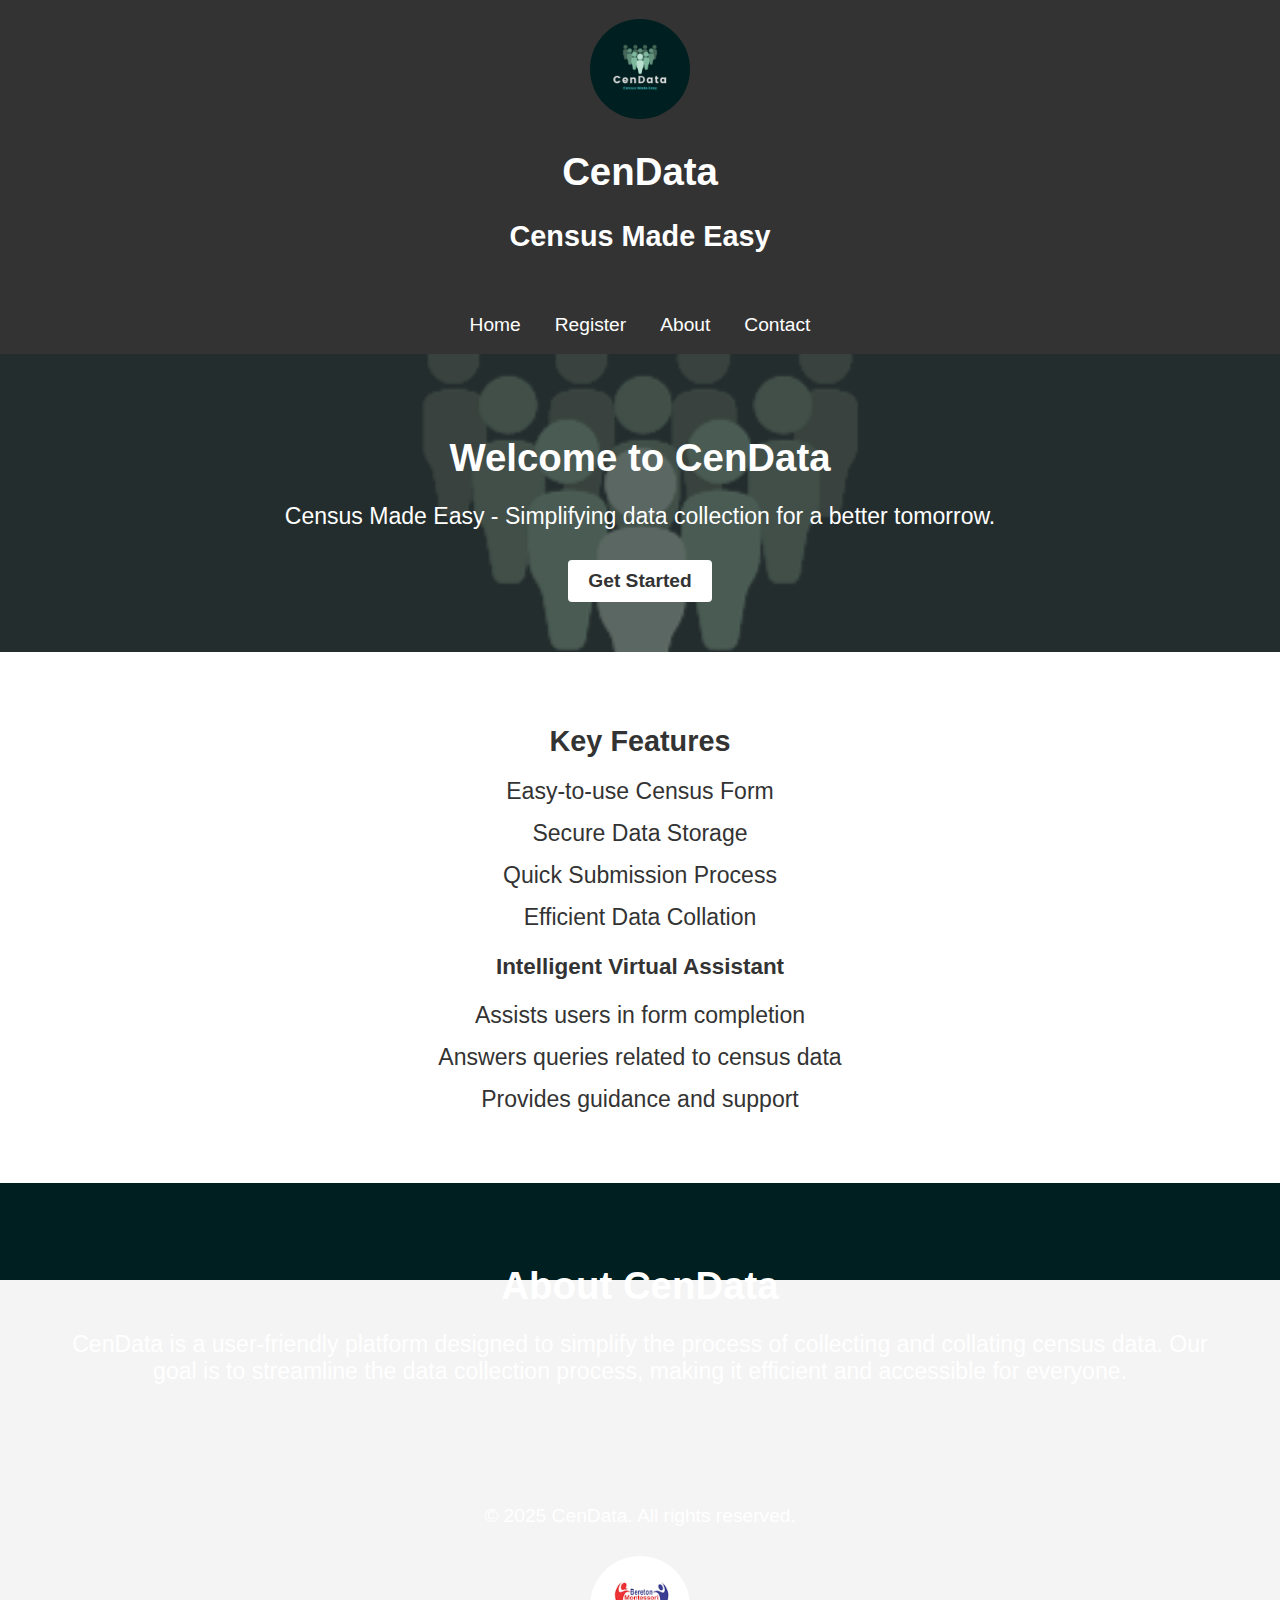
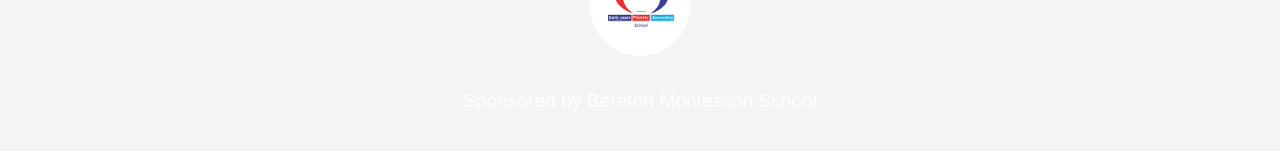
<file: index.html>
<!DOCTYPE html>
<html lang="en">
<head>
    <meta charset="UTF-8">
    <meta name="viewport" content="width=device-width, initial-scale=1.0">
    <title>CenData - Census Made Easy</title>
    <link rel="icon" type="image/x-icon" href="images/favicon.ico">
    <style>
        body {
            font-family: "Arial", sans-serif;
            font-size: larger;
            background-color: #f4f4f4;
            background-image: url(images/CenData.png);
            background-repeat: no-repeat;
            background-attachment: fixed;
            background-size: cover;
            margin: 0;
            padding: 0;
            color: #333;
        }

        header {
            background-color: #333;
            color: #fff;
            text-align: center;
            padding: 1em;
        }

        img {
            text-align: left;
        }

        nav {
            display: flex;
            justify-content: center;
            background-color: #333;
            padding: 10px;
            margin: 0;
        }

        nav a {
            color: #fff;
            text-decoration: none;
            padding: 8px 12px;
            margin: 0 5px;
            border-radius: 4px;
            transition: border-bottom 0.3s ease;
        }

        nav a:hover {
            background-color: #555;
            border-bottom: 2px solid #fff;
        }

        .hero {
            text-align: center;
            padding: 50px;
            color: #fff;
            background-color: rgba(51, 51, 51, 0.7);
        }

        .hero h2 {
            margin-bottom: 20px;
            font-size: 2em;
        }

        .hero p {
            font-size: 1.2em;
            margin-bottom: 30px;
        }

        .hero a {
            display: inline-block;
            padding: 10px 20px;
            background-color: #fff;
            color: #333;
            text-decoration: none;
            border-radius: 4px;
            font-weight: bold;
            transition: background-color 0.3s ease;
        }

        .hero a:hover {
            background-color: #555;
            color: #fff;
        }

        .features {
            text-align: center;
            padding: 50px;
            background-color: #fff;
        }

        .features h2 {
            margin-bottom: 20px;
            color: #333;
        }

        .features ul {
            list-style-type: none;
            padding: 0;
        }

        .features li {
            margin-bottom: 15px;
            font-size: 1.2em;
        }

        #about {
            text-align: center;
            padding: 50px;
            color: #fff;
        }

        #about h2 {
            margin-bottom: 20px;
            font-size: 2em;
        }

        #about p {
            font-size: 1.2em;
            margin-bottom: 30px;
        }

        footer {
            text-align: center;
            padding: 20px;
            color: #fff;
        }

        footer .sponsor-logo {
            max-width: 100px;
            margin: 10px 0;
            border-radius: 50%;
        }
    </style>
</head>
<body>

    <header>
        <img src="images/CenData.png" alt="" height="100px" width="100px"
                style="border-radius: 500px;">
        <h1>CenData</h1>
        <h2>Census Made Easy</h2>
    </header>

    <!-- Navigation Bar -->
    <nav>
        <a href="index.html">Home</a>
        <a href="register.html" target="_blank">Register</a>
        <a href="aboutUs.html">About</a>
        <a href="contactUs.html">Contact</a>
    </nav>

    <div class="hero">
        <h2>Welcome to CenData</h2>
        <p>Census Made Easy - Simplifying data collection for a better tomorrow.</p>
        <a href="register.html" target="_blank">Get Started</a>
    </div>

    <div class="features">
        <h2>Key Features</h2>
        <ul>
            <li>Easy-to-use Census Form</li>
            <li>Secure Data Storage</li>
            <li>Quick Submission Process</li>
            <li>Efficient Data Collation</li>
        </ul>
        <h3>Intelligent Virtual Assistant</h3>
        <ul>
            <li>Assists users in form completion</li>
            <li>Answers queries related to census data</li>
            <li>Provides guidance and support</li>
        </ul>
    </div>
    

    <section id="about">
        <h2>About CenData</h2>
        <p>CenData is a user-friendly platform designed to simplify the process of collecting and collating census data. Our goal is to streamline the data collection process, making it efficient and accessible for everyone.</p>
    </section>

    <footer>
        <p>&copy; 2025 CenData. All rights reserved.</p>
        <img src="images/bereton.png" alt="" height="100px" width="100px" class="sponsor-logo">
        <p>Sponsored by Bereton Montessori School</p>
    </footer>
    <script type="text/javascript">
        (function (d, t) {
            var v = d.createElement(t), s = d.getElementsByTagName(t)[0];
            v.onload = function() {
                window.voiceflow.chat.load({
                    verify: {projectID: '655b8f4b08a0550007e4d345'},
                    url: 'https://general-runtime.voiceflow.com',
                    versionID: 'production'
                });
            }
            v.src = "https://cdn.voiceflow.com/widget/bundle.mjs"; v.type = "text/javascript"; s.parentNode.insertBefore(v, s);
        })(document, 'script');
    </script>
</body>
</html>
</file>
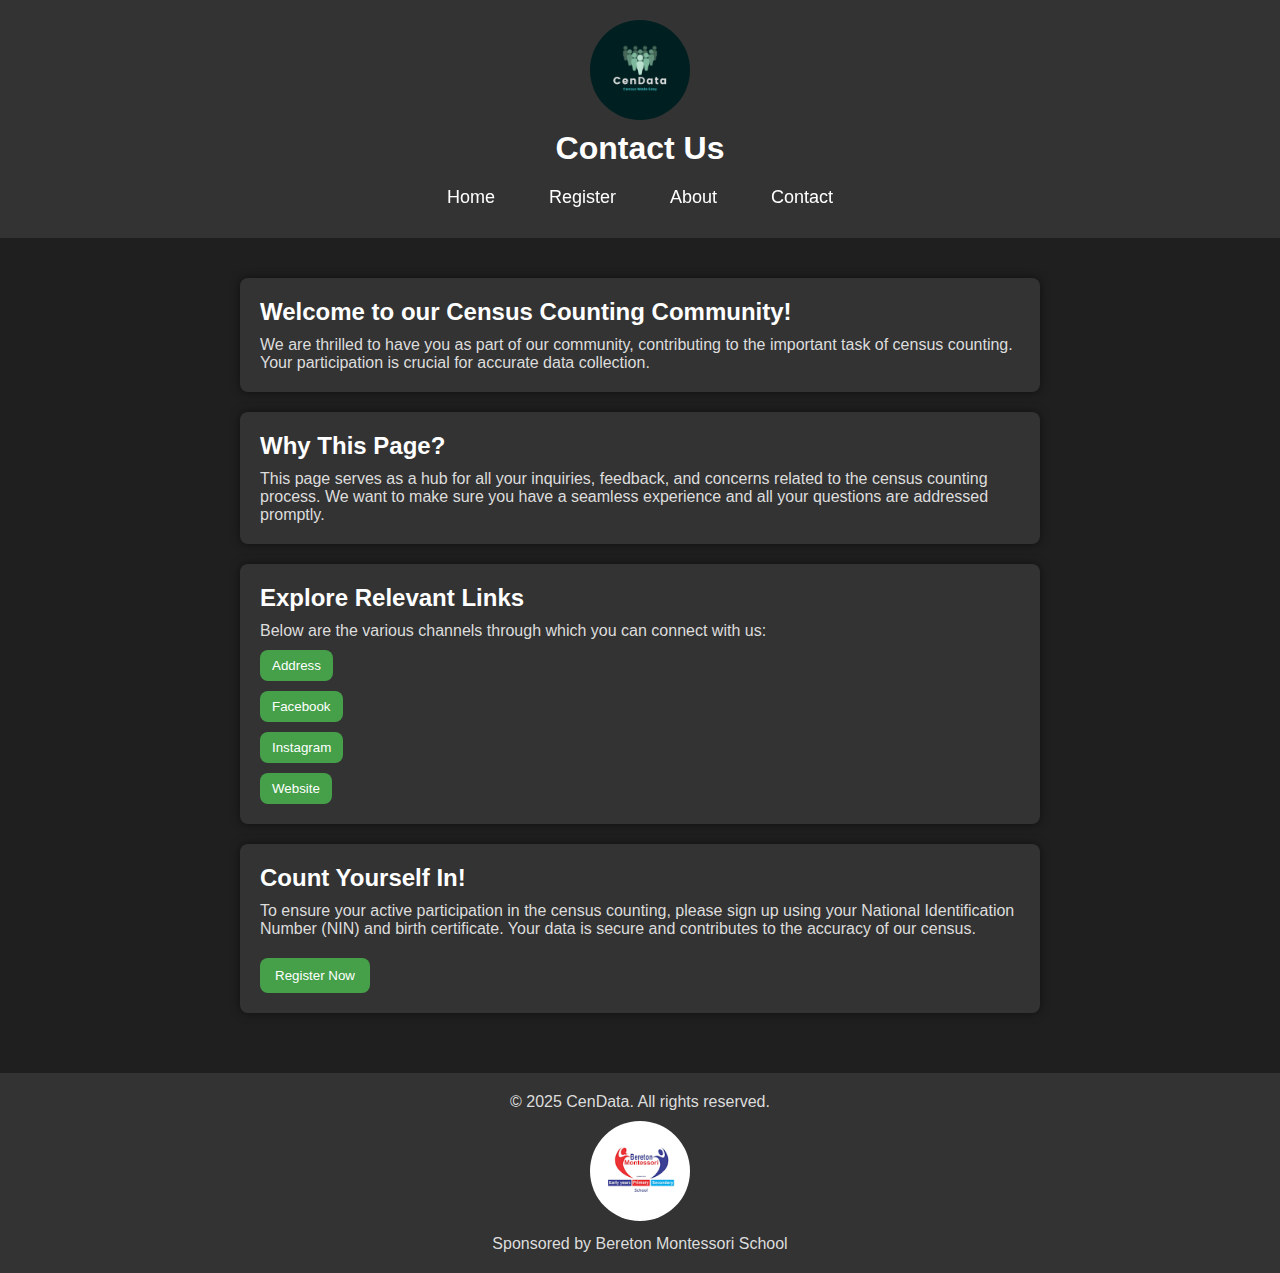
<file: contactUs.html>
<!DOCTYPE html>
<html lang="en">
<head>
    <meta charset="UTF-8">
    <link rel="icon" type="image/x-icon" href="images/favicon.ico">
    <link rel="stylesheet" href="contactUs.css">
    <meta name="viewport" content="width=device-width, initial-scale=1.0">
    <title>CenData - Census Made Easy</title>
</head>
<body>
    <header>
        <img src="images/CenData.png" alt="CenData Logo" class="logo">
        <h1>Contact Us</h1>
        <nav>
            <ul>
                <li><a href="index.html">Home</a></li>
                <li><a href="register.html" target="_blank">Register</a></li>
                <li><a href="aboutUs.html">About</a></li>
                <li><a href="contactUs.html">Contact</a></li>
            </ul>
        </nav>
    </header>

    <main>
        <section id="introduction">
            <h2>Welcome to our Census Counting Community!</h2>
            <p>We are thrilled to have you as part of our community, contributing to the important task of census counting. Your participation is crucial for accurate data collection.</p>
        </section>

        <section id="page-reason">
            <h2>Why This Page?</h2>
            <p>This page serves as a hub for all your inquiries, feedback, and concerns related to the census counting process. We want to make sure you have a seamless experience and all your questions are addressed promptly.</p>
        </section>

        <section id="links-reason">
            <h2>Explore Relevant Links</h2>
            <p>Below are the various channels through which you can connect with us:</p>
            <ul>
                <li><button class="contact-button" onclick="openLink('https://maps.app.goo.gl/4GX7roUsrfDznjPdA')">Address</button></li>
                <li><button class="contact-button" onclick="openLink('https://web.facebook.com/beretonschool?mibextid=ZbWKwL&_rdc=1&_rdr')">Facebook</button></li>
                <li><button class="contact-button" onclick="openLink('https://www.instagram.com/beretonschool/?igshid=MzMyNGUyNmU2YQ%3D%3D')">Instagram</button></li>
                <li><button class="contact-button" onclick="openLink('https://beretonmontessori.com/')">Website</button></li>
            </ul>
        </section>

        <section id="census-signin">
            <h2>Count Yourself In!</h2>
            <p>To ensure your active participation in the census counting, please sign up using your National Identification Number (NIN) and birth certificate. Your data is secure and contributes to the accuracy of our census.</p>
            <a href="register.html" target="_blank"><button id="signin-now-button">Register Now</button></a>
        </section>
    </main>

    <footer>
        <p>&copy; 2025 CenData. All rights reserved.</p>
        <img src="images/bereton.png" alt="Bereton Logo" class="sponsor-logo">
        <p>Sponsored by Bereton Montessori School</p>
    </footer>

    <script>
        function openLink(url) {
            window.location.href = url;
        }
    </script>
    <script type="text/javascript">
        (function (d, t) {
            var v = d.createElement(t), s = d.getElementsByTagName(t)[0];
            v.onload = function() {
                window.voiceflow.chat.load({
                    verify: {projectID: '655b8f4b08a0550007e4d345'},
                    url: 'https://general-runtime.voiceflow.com',
                    versionID: 'production'
                });
            }
            v.src = "https://cdn.voiceflow.com/widget/bundle.mjs"; v.type = "text/javascript"; s.parentNode.insertBefore(v, s);
        })(document, 'script');
    </script>
</body>
</html>
</file>
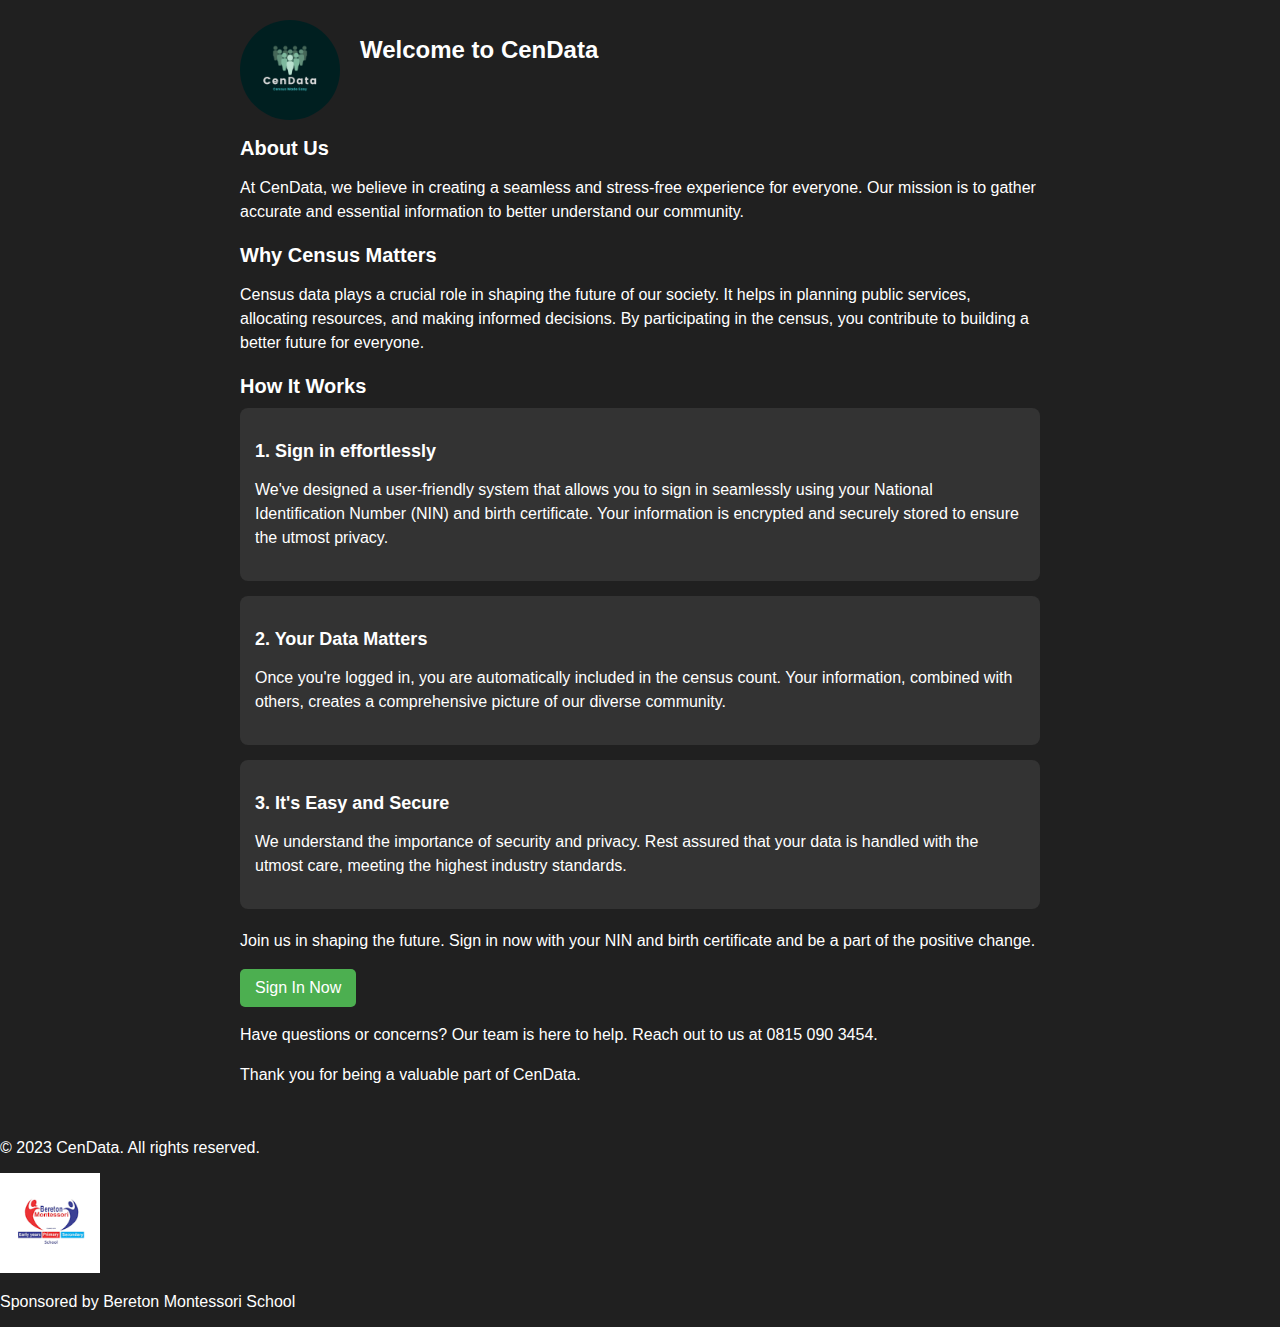
<file: population.html>
<!DOCTYPE html>
<html lang="en">
<head>
    <meta charset="UTF-8">
    <meta name="viewport" content="width=device-width, initial-scale=1.0">
    <link rel="icon" type="image/x-icon" href="favicon.ico">
    <link rel="stylesheet" href="population.css">
    <link rel="stylesheet" href="https://cdnjs.cloudflare.com/ajax/libs/font-awesome/6.4.2/css/all.min.css">
    <title>CenData - Census Made Easy</title>
</head>
<body>
    <!-- Add a new section for About Us -->
<section class="about">
    <div class="about__container">
        <div class="about__line">
            <img src="images/CenData.png" alt="" height="100px" width="100px"
                style="border-radius: 500px;">
            <h1 class="about__header">Welcome to CenData</h1>
            
        </div>

        <div class="about__content">
            <h2 class="about__subheader">About Us</h2>
            <p class="about__paragraph">
                At CenData, we believe in creating a seamless and stress-free experience for everyone.
                Our mission is to gather accurate and essential information to better understand our community.
            </p>
        </div>

        <div class="about__content">
            <h2 class="about__subheader">Why Census Matters</h2>
            <p class="about__paragraph">
                Census data plays a crucial role in shaping the future of our society. It helps in planning public
                services, allocating resources, and making informed decisions. By participating in the census, you
                contribute to building a better future for everyone.
            </p>
        </div>

        <div class="about__content">
            <h2 class="about__subheader">How It Works</h2>

            <div class="how-it-works__step">
                <h3 class="how-it-works__step-header">1. Sign in effortlessly</h3>
                <p class="how-it-works__step-paragraph">
                    We've designed a user-friendly system that allows you to sign in seamlessly using your National
                    Identification Number (NIN) and birth certificate. Your information is encrypted and securely stored
                    to ensure the utmost privacy.
                </p>
            </div>

            <div class="how-it-works__step">
                <h3 class="how-it-works__step-header">2. Your Data Matters</h3>
                <p class="how-it-works__step-paragraph">
                    Once you're logged in, you are automatically included in the census count. Your information,
                    combined with others, creates a comprehensive picture of our diverse community.
                </p>
            </div>

            <div class="how-it-works__step">
                <h3 class="how-it-works__step-header">3. It's Easy and Secure</h3>
                <p class="how-it-works__step-paragraph">
                    We understand the importance of security and privacy. Rest assured that your data is handled with
                    the utmost care, meeting the highest industry standards.
                </p>
            </div>
        </div>

        <div class="about__call-to-action">
            <p class="about__cta-paragraph">
                Join us in shaping the future. Sign in now with your NIN and birth certificate and be a part of the
                positive change.
            </p>
            <a href="register.html"><button class="about__cta-button">Sign In Now</button></a>
        </div>

        <div class="about__contact">
            <p class="about__contact-paragraph">
                Have questions or concerns? Our team is here to help. Reach out to us at 0815 090 3454.
            </p>
        </div>

        <p class="about__thank-you">
            Thank you for being a valuable part of CenData.
        </p>
    </div>
    <script type="text/javascript">
        (function (d, t) {
            var v = d.createElement(t), s = d.getElementsByTagName(t)[0];
            v.onload = function() {
                window.voiceflow.chat.load({
                    verify: {projectID: '655b8f4b08a0550007e4d345'},
                    url: 'https://general-runtime.voiceflow.com',
                    versionID: 'production'
                });
            }
            v.src = "https://cdn.voiceflow.com/widget/bundle.mjs"; v.type = "text/javascript"; s.parentNode.insertBefore(v, s);
        })(document, 'script');
    </script>
</section>

<footer>
    <p>&copy; 2023 CenData. All rights reserved.</p>
    <img src="bereton.png" alt="" height="100px" width="100px">
    <p>Sponsored by Bereton Montessori School</p>
</footer>

</body>
</file>
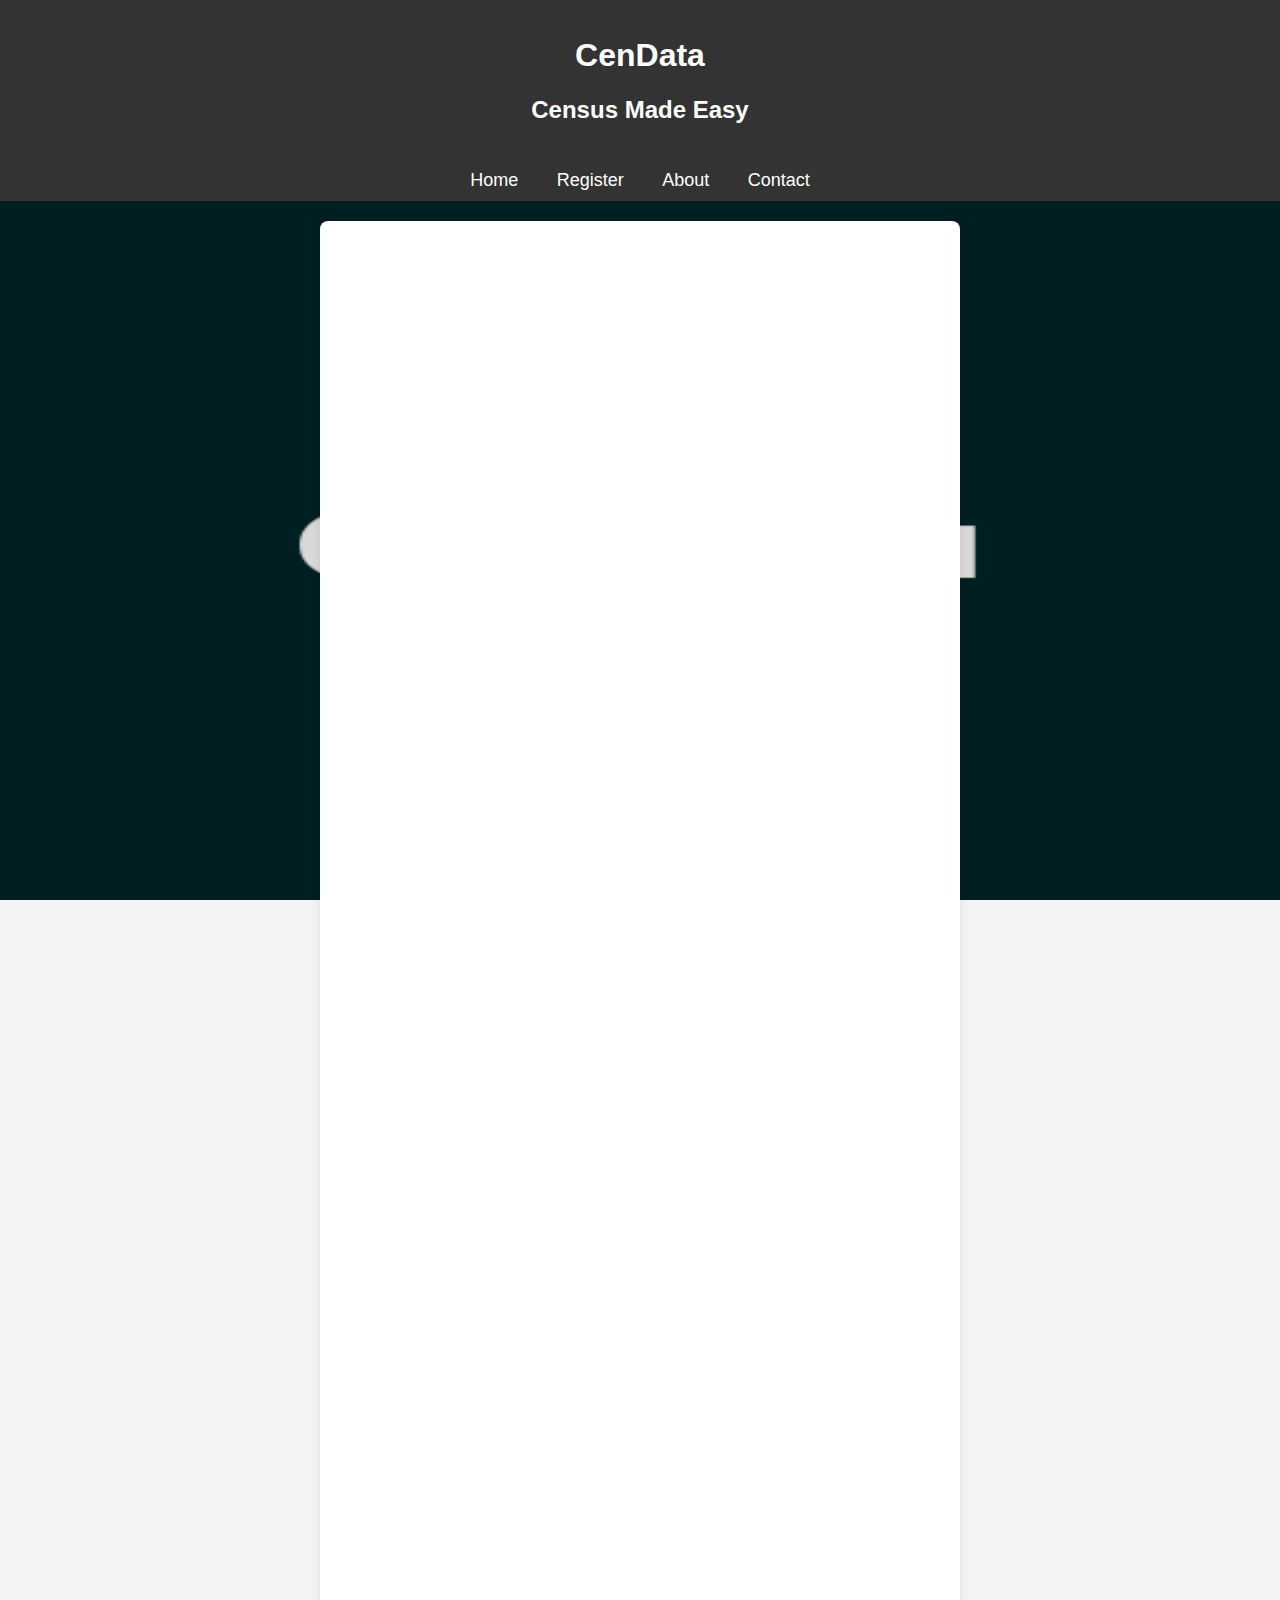
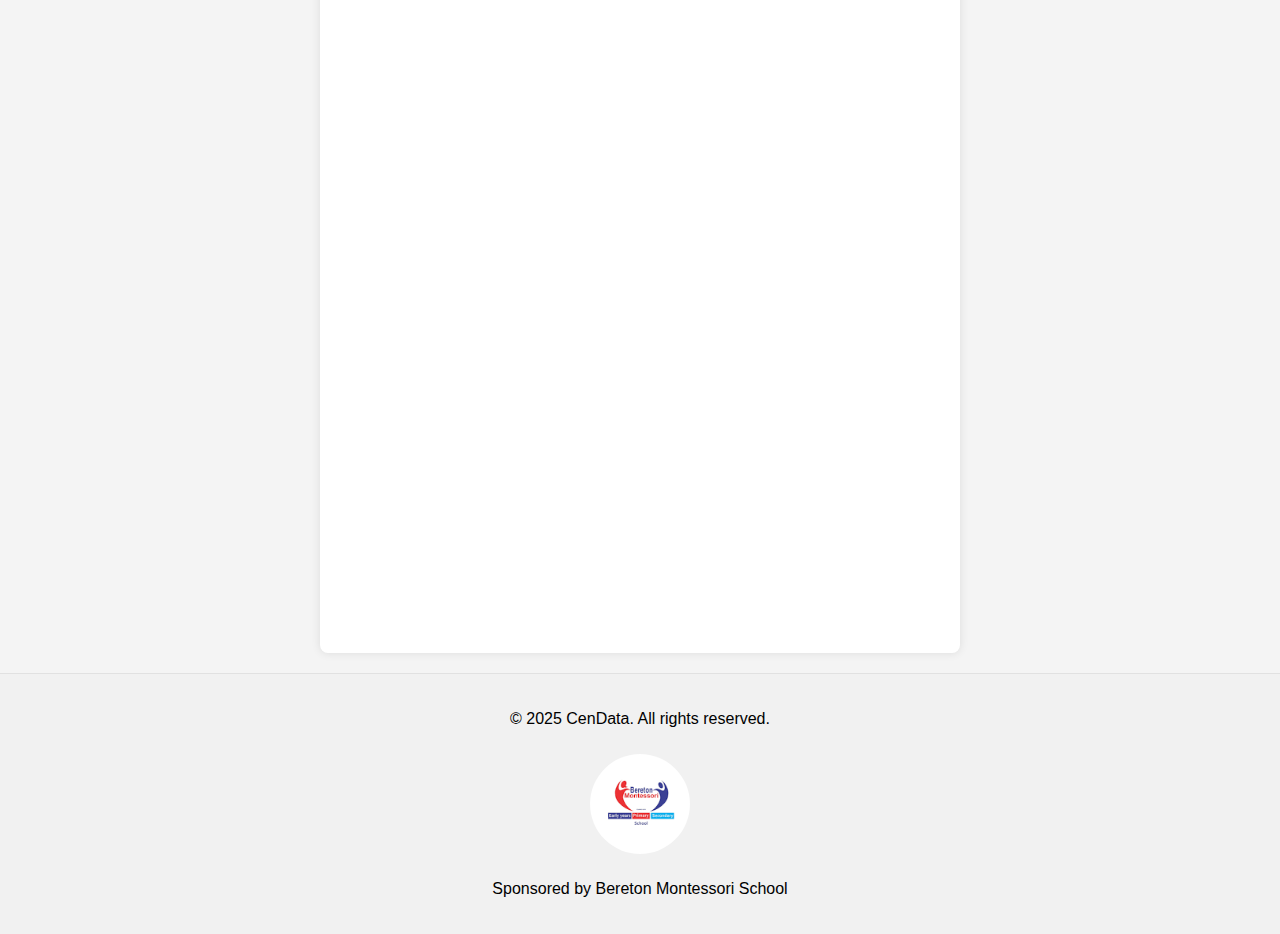
<file: register.html>
<!DOCTYPE html>
<html lang="en">
<head>
    <meta charset="UTF-8">
    <meta name="viewport" content="width=device-width, initial-scale=1.0">
    <title>CenData - Census Made Easy</title>
    <link rel="icon" type="image/x-icon" href="images/favicon.ico">
    <link rel="stylesheet" href="register.css">
</head>
<body>

    <header>
        <h1>CenData</h1>
        <h2>Census Made Easy</h2>
    </header>

    <nav>
        <a href="index.html">Home</a>
        <a href="register.html" target="_blank">Register</a>
        <a href="aboutUs.html">About</a>
        <a href="contactUs.html">Contact</a>
    </nav>

    <form id="censusForm">
        <div class="form-container">
            <!-- Embed Google Form -->
            <iframe src="https://docs.google.com/forms/d/e/1FAIpQLSf3jTNKPDj7VkXbydw6qWvVUfDwfy2OYBj_j0Uq7X13KPMjrA/viewform?embedded=true" width="640" height="1992" frameborder="0" marginheight="0" marginwidth="0">Loading…</iframe>
        </div>
    </form>

    <script type="text/javascript">
        (function (d, t) {
            var v = d.createElement(t), s = d.getElementsByTagName(t)[0];
            v.onload = function() {
                window.voiceflow.chat.load({
                    verify: {projectID: '655b8f4b08a0550007e4d345'},
                    url: 'https://general-runtime.voiceflow.com',
                    versionID: 'production'
                });
            }
            v.src = "https://cdn.voiceflow.com/widget/bundle.mjs"; v.type = "text/javascript"; s.parentNode.insertBefore(v, s);
        })(document, 'script');
    </script>
    <script src="https://apis.google.com/js/api.js?onload=handleClientLoad"></script>
    <footer>
        <p>&copy; 2025 CenData. All rights reserved.</p>
        <img src="images/bereton.png" alt="" height="100px" width="100px" class="sponsor-logo">
        <p>Sponsored by Bereton Montessori School</p>
    </footer>
</body>
</html>
</file>
<file: population.css>
body {
    margin: 0;
    font-family: 'Arial', sans-serif;
    background-color: #202020;
    color: #fff;
}

.about__container {
    max-width: 800px;
    margin: 0 auto;
    padding: 20px;
}

.about__line{
    display: flex;
    gap: 20px;
}

.about__header-container {
    text-align: center;
    margin-bottom: 20px;
}

.about__logo {
    max-width: 100px;
    margin-right: 10px;
}

.about__header {
    font-size: 24px;
}

.about__content {
    margin-bottom: 20px;
}

.about__subheader {
    font-size: 20px;
    margin-bottom: 10px;
}

.about__paragraph,
.how-it-works__step-paragraph,
.about__cta-paragraph,
.about__contact-paragraph,
.about__thank-you {
    font-size: 16px;
    line-height: 1.5;
}

.how-it-works__step {
    background-color: #333;
    padding: 15px;
    border-radius: 8px;
    margin-bottom: 15px;
}

.how-it-works__step-header {
    font-size: 18px;
    margin-bottom: 10px;
}

.about__cta-button {
    background-color: #4CAF50;
    color: #fff;
    padding: 10px 15px;
    font-size: 16px;
    border: none;
    border-radius: 5px;
    cursor: pointer;
}

.about__cta-button:hover {
    background-color: #45a049;
}
</file>
<file: register.css>
body {
    font-family: "Arial";
    background-color: #f4f4f4;
    background-image: url(images/CenData.png);
    background-repeat: no-repeat;
    background-attachment: fixed;
    background-size: 100% 100%;
    margin: 0;
    padding: 0;
}

header {
    background-color: #333;
    color: #fff;
    text-align: center;
    padding: 1em;
}

nav {
    background-color: #333;
    padding: 10px;
    justify-content: center;
    text-align: center;
    margin: 0;
}

nav ul {
    position: sticky;
    top: 0;
    width: 100%;
    list-style: none;
    padding: 0;
    margin: 0;
    display: flex;
    justify-content: center;
    gap: 20px;
}

nav a {
    color: #fff;
    text-decoration: none;
    padding: 8px 12px;
    margin: 0 5px;
    border-radius: 4px;
    transition: border-bottom 0.3s ease;
    font-size: 18px;
}

nav a:hover {
    background-color: #555;
    border-bottom: 2px solid #fff;
}

form {
    max-width: 600px;
    margin: 20px auto;
    background-color: #fff;
    padding: 20px;
    border-radius: 8px;
    box-shadow: 0 0 10px rgba(0, 0, 0, 0.1);
}

.form-container {
    display: flex;
    justify-content: center;
    align-items: center;
    min-height: 100vh;
}

iframe {
    border: none;
}

label {
    display: block;
    margin-bottom: 8px;
}

input, select {
    width: 100%;
    padding: 8px;
    margin-bottom: 16px;
    box-sizing: border-box;
}

button {
    background-color: #4caf50;
    color: #fff;
    padding: 10px 15px;
    border: none;
    border-radius: 4px;
    cursor: pointer;
}

button:hover {
    background-color: #45a049;
}

footer {
    display: flex;
    flex-direction: column;
    align-items: center;
    justify-content: center;
    text-align: center;
    padding: 20px;
    background-color: #f1f1f1;
    border-top: 1px solid #e1e1e1;
    margin-top: 20px;
}

footer .sponsor-logo {
    max-width: 100px;
    margin: 10px 0;
    border-radius: 50%;
}
</file>
<file: contactUs.css>
/* Reset some default styles for consistency */
body, h1, h2, p, ul {
    margin: 0;
    padding: 0;
}

body {
    font-family: 'Arial', sans-serif;
    background-color: #1f1f1f;
    color: #fff;
}

header {
    background-color: #333;
    padding: 20px;
    text-align: center;
    display: flex;
    flex-direction: column;
    align-items: center;
    gap: 10px;
}

header .logo {
    max-width: 100px;
    border-radius: 50%;
}

header h1 {
    margin: 0;
}

.top-buttons {
    display: flex;
    gap: 10px;
    margin-top: 10px;
}

#signin-button, #back-button {
    background-color: #45a049;
    color: #fff;
    padding: 10px 15px;
    border: none;
    border-radius: 8px; /* Added border-radius */
    cursor: pointer;
}

#signin-button:hover, #back-button:hover {
    background-color: #357d3a;
}

main {
    max-width: 800px;
    margin: 20px auto;
    padding: 20px;
}

section {
    background-color: #333;
    padding: 20px;
    border-radius: 8px;
    margin-bottom: 20px;
    box-shadow: 0 0 10px rgba(0, 0, 0, 0.5);
}

h2 {
    color: #fff;
    margin-bottom: 10px;
}

p {
    color: #ddd;
}

ul {
    list-style-type: none;
    padding: 0;
}

.contact-button {
    background-color: #45a049;
    color: #fff;
    padding: 8px 12px;
    border: none;
    border-radius: 8px; /* Added border-radius */
    cursor: pointer;
    margin-top: 10px;
}

.contact-button:hover {
    background-color: #357d3a;
}

#signin-now-button {
    background-color: #45a049;
    color: #fff;
    padding: 10px 15px;
    border: none;
    border-radius: 8px; /* Added border-radius */
    cursor: pointer;
    margin-top: 20px;
}

#signin-now-button:hover {
    background-color: #357d3a;
}

footer {
    background-color: #333;
    color: #fff;
    text-align: center;
    padding: 20px;
}

footer .sponsor-logo {
    max-width: 100px;
    border-radius: 50%;
    margin: 10px 0;
}
nav {
    background-color: #333;
    padding: 10px;
    justify-content: center;
    text-align: center;
    margin: 0;
}

nav ul {
    position: sticky;
    top: 0;
    width: 100%;
    list-style: none;
    padding: 0;
    margin: 0;
    display: flex;
    justify-content: center;
    gap: 20px;
}

nav a {
    color: #fff;
    text-decoration: none;
    padding: 8px 12px;
    margin: 0 5px;
    border-radius: 4px;
    transition: border-bottom 0.3s ease;
    font-size: 18px;
}

nav a:hover {
    background-color: #555;
    border-bottom: 2px solid #fff;
}
</file>
